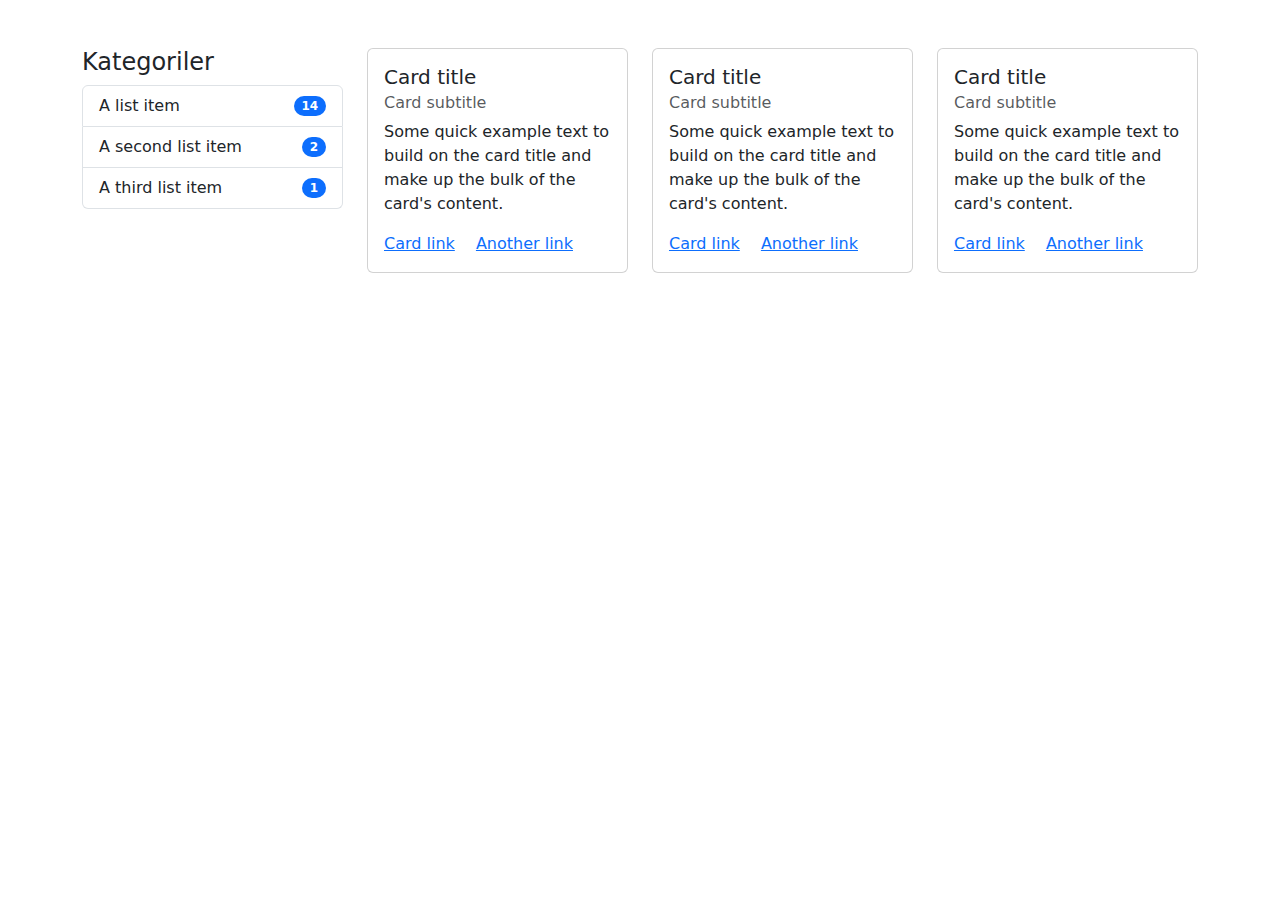
<file: örnek-3/index.html>
<!doctype html>
<html lang="en">
  <head>
    <meta charset="utf-8">
    <meta name="viewport" content="width=device-width, initial-scale=1">
    <title>Bootstrap demo</title>
    <link href="https://cdn.jsdelivr.net/npm/bootstrap@5.3.3/dist/css/bootstrap.min.css" rel="stylesheet" integrity="sha384-QWTKZyjpPEjISv5WaRU9OFeRpok6YctnYmDr5pNlyT2bRjXh0JMhjY6hW+ALEwIH" crossorigin="anonymous">
  </head>
  <body>
    <div class="container mt-5">
        <div class="row ">
            <div class="col-sm-3 order-2 order-sm-1 mt-5 mt-sm-0">
                <h4>Kategoriler</h4>
                <ul class="list-group">
                    <li class="list-group-item d-flex justify-content-between align-items-center">
                      A list item
                      <span class="badge text-bg-primary rounded-pill">14</span>
                    </li>
                    <li class="list-group-item d-flex justify-content-between align-items-center">
                      A second list item
                      <span class="badge text-bg-primary rounded-pill">2</span>
                    </li>
                    <li class="list-group-item d-flex justify-content-between align-items-center">
                      A third list item
                      <span class="badge text-bg-primary rounded-pill">1</span>
                    </li>
                  </ul>
            </div>
            <div class="col-sm-9 order-1 order-sm-2">
                <div class="row">
                    <div class="col-sm-4 mb-3">
                        <div class="card"   ">
                            <div class="card-body">
                              <h5 class="card-title">Card title</h5>
                              <h6 class="card-subtitle mb-2 text-body-secondary">Card subtitle</h6>
                              <p class="card-text">Some quick example text to build on the card title and make up the bulk of the card's content.</p>
                              <a href="#" class="card-link">Card link</a>
                              <a href="#" class="card-link">Another link</a>
                            </div>
                          </div>
                    </div>
                    <div class="col-sm-4 mb-3">
                        <div class="card"   ">
                            <div class="card-body">
                              <h5 class="card-title">Card title</h5>
                              <h6 class="card-subtitle mb-2 text-body-secondary">Card subtitle</h6>
                              <p class="card-text">Some quick example text to build on the card title and make up the bulk of the card's content.</p>
                              <a href="#" class="card-link">Card link</a>
                              <a href="#" class="card-link">Another link</a>
                            </div>
                          </div>
                    </div>
                    <div class="col-sm-4 mb-3">
                        <div class="card"   ">
                            <div class="card-body">
                              <h5 class="card-title">Card title</h5>
                              <h6 class="card-subtitle mb-2 text-body-secondary">Card subtitle</h6>
                              <p class="card-text">Some quick example text to build on the card title and make up the bulk of the card's content.</p>
                              <a href="#" class="card-link">Card link</a>
                              <a href="#" class="card-link">Another link</a>
                            </div>
                          </div>
                    </div>
                </div>
            </div>
        </div>
    </div>
    <script src="https://cdn.jsdelivr.net/npm/bootstrap@5.3.3/dist/js/bootstrap.bundle.min.js" integrity="sha384-YvpcrYf0tY3lHB60NNkmXc5s9fDVZLESaAA55NDzOxhy9GkcIdslK1eN7N6jIeHz" crossorigin="anonymous"></script>
  </body>
</html>
</file>
